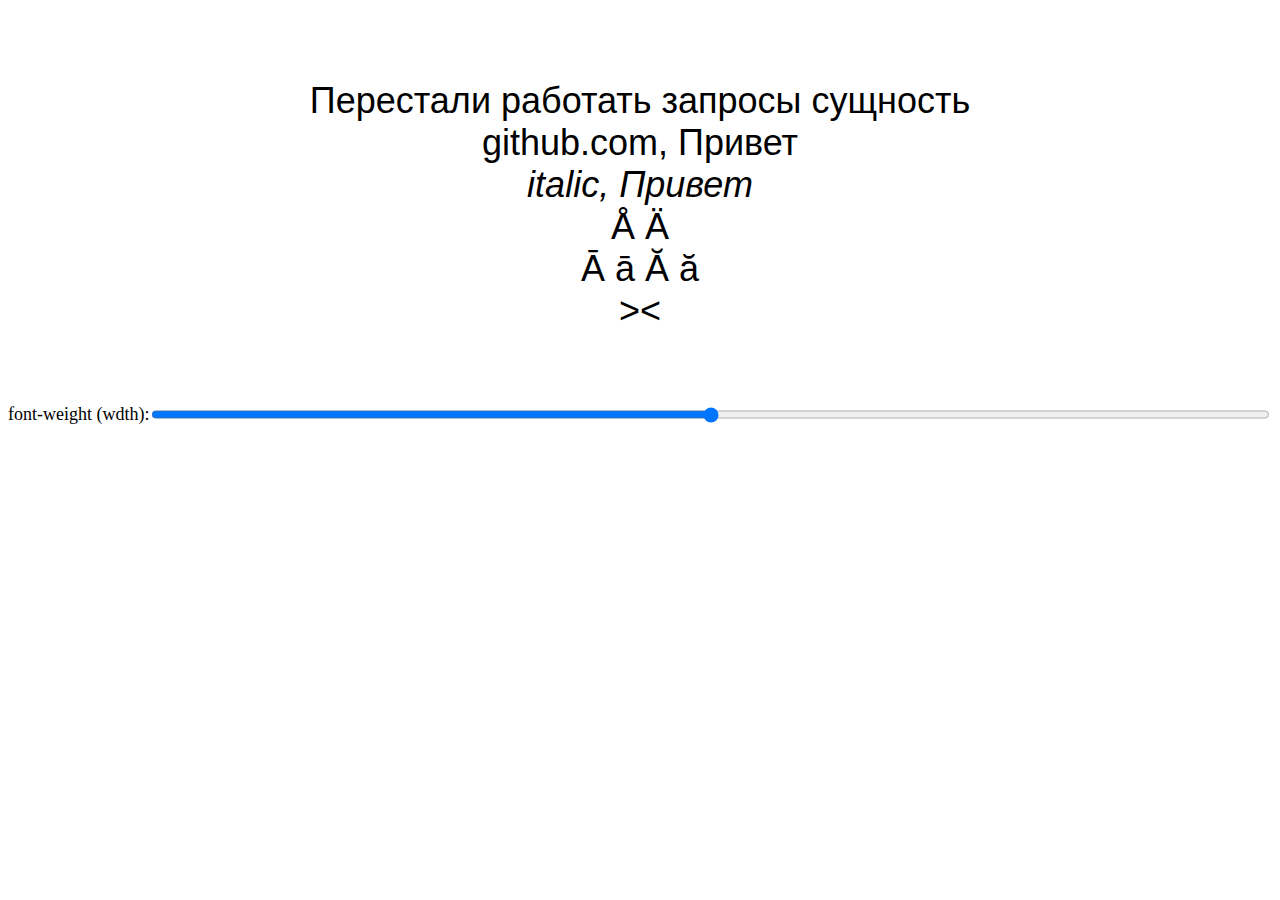
<file: test/index.html>
<!doctype html>
<head>
	<meta charset="UTF-8">
<!--	<link rel="stylesheet" href="fonts/other/roboto.font.css">-->
	<link rel="stylesheet" href="style.css">

</head>
<body>

	<div class="wrap">

		<div class="text">
			Перестали работать запросы сущность<br>
			github.com, Привет <br>
			<span class="italic">italic, Привет</span> <br>
			Å Ä <br>
			Ā ā Ă ă<br>><
		</div>

		<div class="range-wrap">
			font-weight (wdth): <input class="weight-range" type="range" id="volume" name="volume" min="100" max="900">
		</div>

		<div class="font-weight"></div>

	</div>

	<script type="text/javascript" src="script.js"></script>

</body>
</html>
</file>
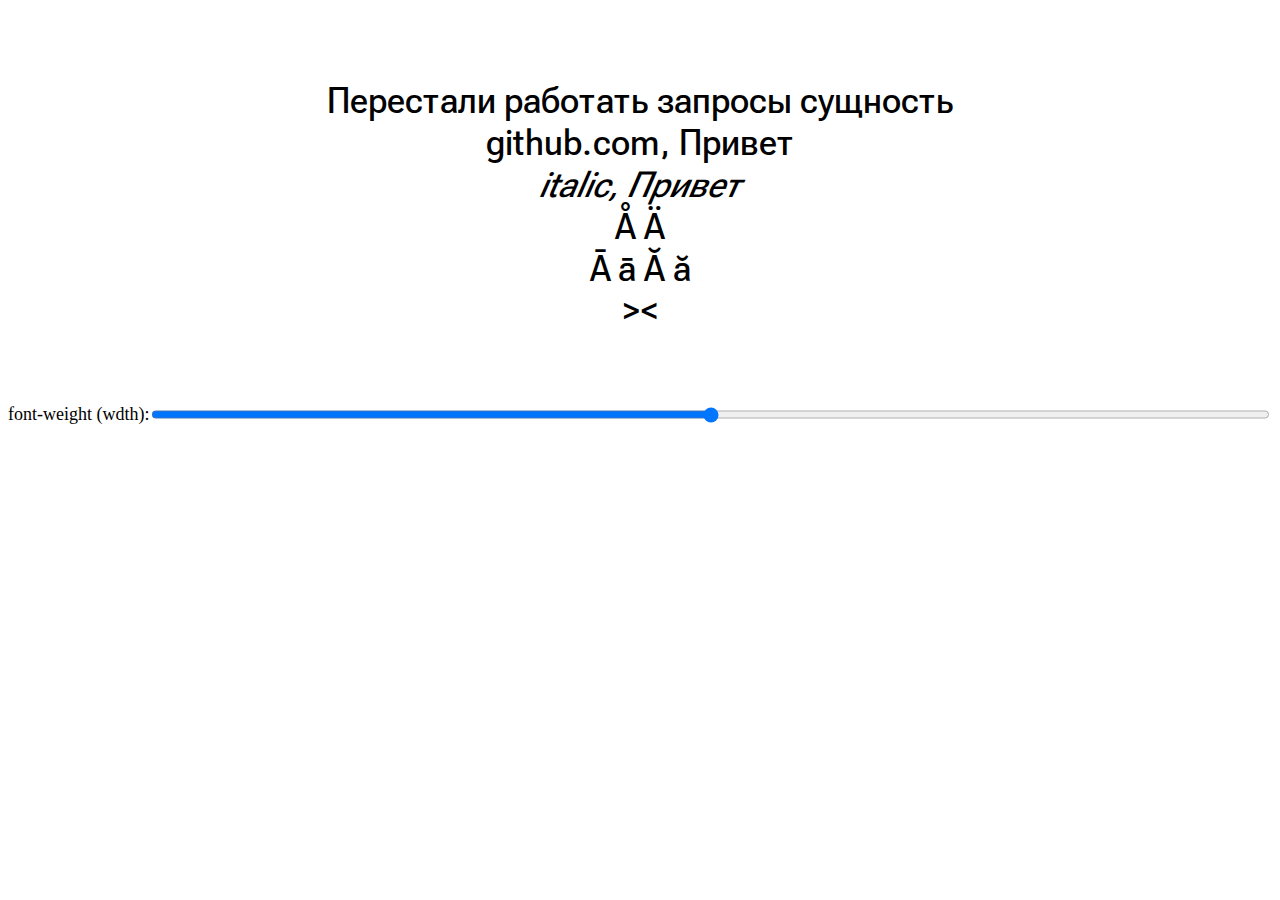
<file: test/fonts/Roboto-Flex/index.html>
<!doctype html>
<head>
	<meta charset="UTF-8">

	<style>
	@font-face {
		font-family: 'my-custom';
		font-weight: 100 1000;
		font-display: swap;
		src: url( 'RobotoFlex[GRAD,XOPQ,XTRA,YOPQ,YTAS,YTDE,YTFI,YTLC,YTUC,opsz,slnt,wdth,wght].ttf' );
	}
	</style>

	<link rel="stylesheet" href="../../style.css">
</head>
<body>

	<div class="wrap">

		<div class="text">
			Перестали работать запросы сущность<br>
			github.com, Привет <br>
			<span class="italic">italic, Привет</span> <br>
			Å Ä <br>
			Ā ā Ă ă<br>><
		</div>

		<div class="range-wrap">
			font-weight (wdth): <input class="weight-range" type="range" id="volume" name="volume" min="100" max="900">
		</div>

		<div class="font-weight"></div>

	</div>

	<script type="text/javascript" src="../../script.js"></script>

</body>
</html>
</file>
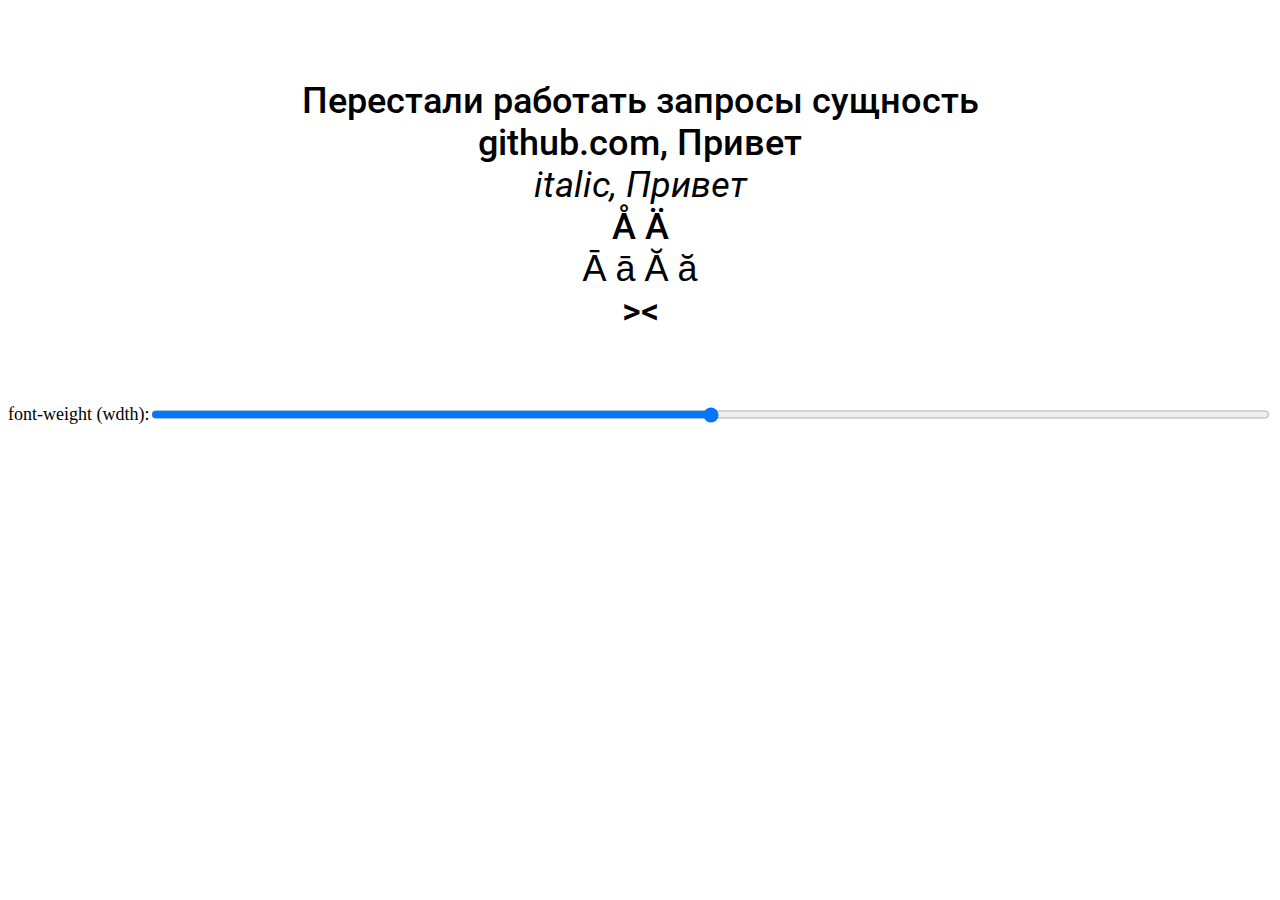
<file: test/fonts/roboto-not-variable/index.html>
<!doctype html>
<head>
	<meta charset="UTF-8">

	<link rel="stylesheet" href="roboto.font.css">
	<link rel="stylesheet" href="../../style.css">
</head>
<body>

	<div class="wrap">

		<div class="text">
			Перестали работать запросы сущность<br>
			github.com, Привет <br>
			<span class="italic">italic, Привет</span> <br>
			Å Ä <br>
			Ā ā Ă ă<br>><
		</div>

		<div class="range-wrap">
			font-weight (wdth): <input class="weight-range" type="range" id="volume" name="volume" min="100" max="900">
		</div>

		<div class="font-weight"></div>

	</div>

	<script type="text/javascript" src="../../script.js"></script>

</body>
</html>
</file>
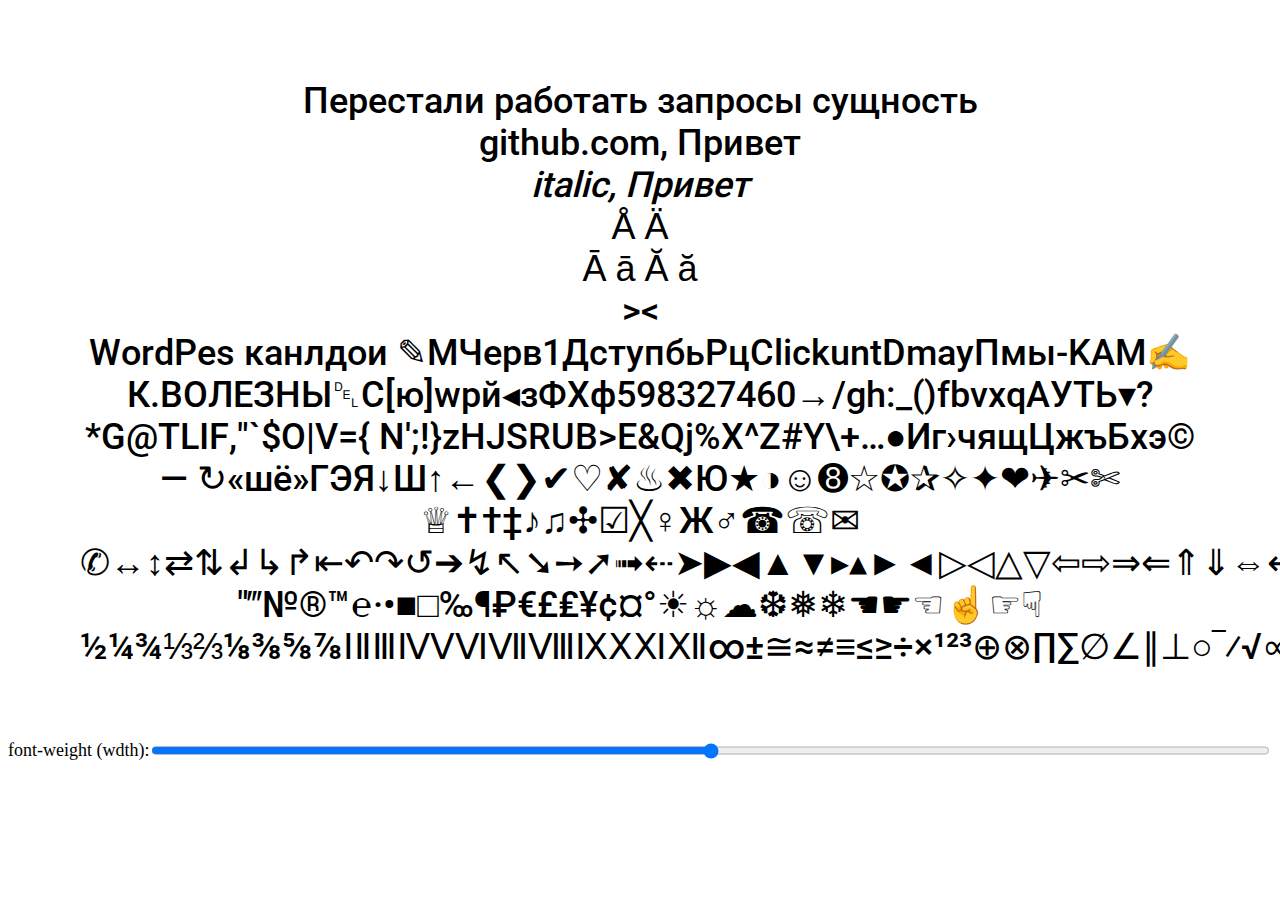
<file: test/fonts/Roboto-VF/index.html>
<!doctype html>
<head>
	<meta charset="UTF-8">

	<style>
	@font-face {
		font-family: 'my-custom';
		src: url('Roboto-vf[wdth,wght]-subset[file].woff2') format('woff2');
		font-weight: 100 1000;
		/*font-style: oblique 0deg 10deg;*/
		font-display: swap;
	}
	</style>

	<link rel="stylesheet" href="../../style.css">
</head>
<body>

	<div class="wrap">

		<div class="text">
			Перестали работать запросы сущность<br>
			github.com, Привет <br>
			<span class="italic">italic, Привет</span> <br>
			Å Ä <br>
			Ā ā Ă ă<br>
			><<br>
			WordPes канлдои
			✎МЧерв1ДступбьРцClickuntDmayПмы-KAM✍К.ВОЛЕЗНЫ␡С[ю]wpй◂зФХф598327460→/gh:_()fbvxqАУТЬ▾?*G@TLIF,"`$O|V={	N';!}zHJSRUB>E&Qj%X^Z#Y\+…●Иг›чящЦжъБхэ©— ↻«шё»ГЭЯ↓Ш↑←❮❯✔♡✘♨✖Ю★◑☺➑☆✪✰✧✦❤✈✂✄♕✝†‡♪♫✣☑╳♀Ж♂☎☏✉✆↔↕⇄⇅↲↳↱⇤↶↷↺➔↯↖➘➙➚➟⇠➤▶◀▲▼▸▴►◄▷◁△▽⇦⇨⇒⇐⇑⇓⇔↵‘’‚“”„′″‴№®™℮·•■□‰¶₽€£₤¥¢¤°☀☼☁❆❅❄☚☛☜☝☞☟½¼¾⅓⅔⅛⅜⅝⅞ⅠⅡⅢⅣⅤⅥⅦⅧⅨⅩⅪⅫ∞±≅≈≠≡≤≥÷×¹²³⊕⊗∏∑∅∠∥⊥○‾⁄√∝∩∪∫∴∼⊂⊃⊄⊆⊇∧∨ℑℜℵ∀∃∂∇∈∉∋ΔƒΑΒΓΕΖΗΘΙΚΛΜΝΞΟΠΡΣΤΥΦΧΨΩαβγδεζηθικλμνξοπρςστυφχψωϑϒϖ♠♥♦♣♤♢♧♔♖♗♘♙♚♛♜♝♞♟├└│┬─Щ~Й–
		</div>

		<div class="range-wrap">
			font-weight (wdth): <input class="weight-range" type="range" id="volume" name="volume" min="100" max="900">
		</div>

		<div class="font-weight"></div>

	</div>

	<script type="text/javascript" src="../../script.js"></script>

</body>
</html>
</file>
<file: test/style.css>
/*
@font-face {
	font-family: 'my-custom';
	font-weight: 100 1000;
	font-display: swap;
	src: url( 'fonts/variable/Roboto[ital,wdth,wght].ttf' ) format('woff2');
	!*src: url( 'fonts/variable/RobotoFlex[GRAD,XOPQ,XTRA,YOPQ,YTAS,YTDE,YTFI,YTLC,YTUC,opsz,slnt,wdth,wght].ttf' ) format('woff2');*!
}
*/

body {  font-size: 18px; }

.italic { font-style: italic; }
.text {
	font-size: 200%;
	font-family: 'my-custom', Arial, sans-serif;
	padding: 2em;
	text-align: center;
	/*font-variation-settings: 'wght' 100;*/
	/*font-variation-settings: 'wght' 600, 'ital' 1;*/
	/*font-variation-settings: 'ital' 1;
	/*font-variation-settings: 'slnt' -10;*/
}
[type="range"]{ width: 100%;}
.range-wrap{ display: flex; white-space: nowrap; }

.font-weight{ text-align: center; }
</file>
<file: test/fonts/roboto-not-variable/roboto.font.css>
/* Roboto latin */

/* latin */
@font-face {
	font-family: 'my-custom';
	font-style: normal;
	font-weight: 100 400;
	font-display: swap;
	/* src: url(https://fonts.gstatic.com/s/roboto/v29/KFOmCnqEu92Fr1Mu4mxK.woff2) format('woff2'); */
	src: url([data-uri]) format('woff2');
	unicode-range: U+0000-00FF, U+0131, U+0152-0153, U+02BB-02BC, U+02C6, U+02DA, U+02DC, U+2000-206F, U+2074, U+20AC, U+2122, U+2191, U+2193, U+2212, U+2215, U+FEFF, U+FFFD;
}

/* latin */
@font-face {
	font-family: 'my-custom';
	font-style: normal;
	font-weight: 500 600;
	font-display: swap;
	/* src: url(https://fonts.gstatic.com/s/roboto/v29/KFOlCnqEu92Fr1MmEU9fBBc4.woff2) format('woff2'); */
	src: url([data-uri]) format('woff2');
	unicode-range: U+0000-00FF, U+0131, U+0152-0153, U+02BB-02BC, U+02C6, U+02DA, U+02DC, U+2000-206F, U+2074, U+20AC, U+2122, U+2191, U+2193, U+2212, U+2215, U+FEFF, U+FFFD;
}

/* latin */
@font-face {
	font-family: 'my-custom';
	font-style: normal;
	font-weight: 700 900;
	font-display: swap;
	/* src: url(https://fonts.gstatic.com/s/roboto/v29/KFOlCnqEu92Fr1MmWUlfBBc4.woff2) format('woff2'); */
	src: url([data-uri]) format('woff2');
	unicode-range: U+0000-00FF, U+0131, U+0152-0153, U+02BB-02BC, U+02C6, U+02DA, U+02DC, U+2000-206F, U+2074, U+20AC, U+2122, U+2191, U+2193, U+2212, U+2215, U+FEFF, U+FFFD;
}

/* latin */
@font-face {
	font-family: 'my-custom';
	font-style: italic;
	font-weight: 100 400;
	font-display: swap;
	/* src: url(https://fonts.gstatic.com/s/roboto/v29/KFOkCnqEu92Fr1Mu51xIIzI.woff2) format('woff2'); */
	src: url([data-uri]) format('woff2');
	unicode-range: U+0000-00FF, U+0131, U+0152-0153, U+02BB-02BC, U+02C6, U+02DA, U+02DC, U+2000-206F, U+2074, U+20AC, U+2122, U+2191, U+2193, U+2212, U+2215, U+FEFF, U+FFFD;
}


/* Roboto cyrillic */

/* Roboto cyrillic normal 100 400 */
@font-face {
	font-family: 'my-custom';
	font-style: normal;
	font-weight: 100 400;
	font-display: swap;
	/* src: url(https://fonts.gstatic.com/s/roboto/v29/KFOmCnqEu92Fr1Mu5mxKOzY.woff2) format('woff2'); */
	src: url([data-uri]) format('woff2');
	unicode-range: U+0400-045F, U+0490-0491, U+04B0-04B1, U+2116;
}

/* Roboto cyrillic normal 500 600 */
@font-face {
	font-family: 'my-custom';
	font-style: normal;
	font-weight: 500 600;
	font-display: swap;
	/* src: url(https://fonts.gstatic.com/s/roboto/v29/KFOlCnqEu92Fr1MmEU9fABc4EsA.woff2) format('woff2'); */
	src: url([data-uri]) format('woff2');
	unicode-range: U+0400-045F, U+0490-0491, U+04B0-04B1, U+2116;
}

/* Roboto cyrillic normal 700 900 */
@font-face {
	font-family: 'my-custom';
	font-style: normal;
	font-weight: 700 900;
	font-display: swap;
	/* src: url(https://fonts.gstatic.com/s/roboto/v29/KFOlCnqEu92Fr1MmWUlfABc4EsA.woff2) format('woff2'); */
	src: url([data-uri]) format('woff2');
	unicode-range: U+0400-045F, U+0490-0491, U+04B0-04B1, U+2116;
}

/* Roboto cyrillic italic 100 400 */
@font-face {
	font-family: 'my-custom';
	font-style: italic;
	font-weight: 100 400;
	font-display: swap;
	/* src: url(https://fonts.gstatic.com/s/roboto/v29/KFOkCnqEu92Fr1Mu51xMIzIFKw.woff2) format('woff2'); */
	src: url([data-uri]) format('woff2');
	unicode-range: U+0400-045F, U+0490-0491, U+04B0-04B1, U+2116;
}

/* variable fonts */

/* Roboto Mono normal 100 700 */

/* cyrillic */
@font-face {
	font-family: 'Roboto Mono';
	font-style: normal;
	font-weight: 100 700;
	font-display: swap;
	/* src: url(https://fonts.gstatic.com/s/robotomono/v13/L0x5DF4xlVMF-BfR8bXMIjhPq3-OXg.woff2) format('woff2'); */
	src: url([data-uri]) format('woff2');
	unicode-range: U+0400-045F, U+0490-0491, U+04B0-04B1, U+2116;
}

/* latin */
@font-face {
	font-family: 'Roboto Mono';
	font-style: normal;
	font-weight: 100 700;
	font-display: swap;
	/* src: url(https://fonts.gstatic.com/s/robotomono/v13/L0x5DF4xlVMF-BfR8bXMIjhLq38.woff2) format('woff2'); */
	src: url([data-uri]) format('woff2');
	unicode-range: U+0000-00FF, U+0131, U+0152-0153, U+02BB-02BC, U+02C6, U+02DA, U+02DC, U+2000-206F, U+2074, U+20AC, U+2122, U+2191, U+2193, U+2212, U+2215, U+FEFF, U+FFFD;
}
</file>
